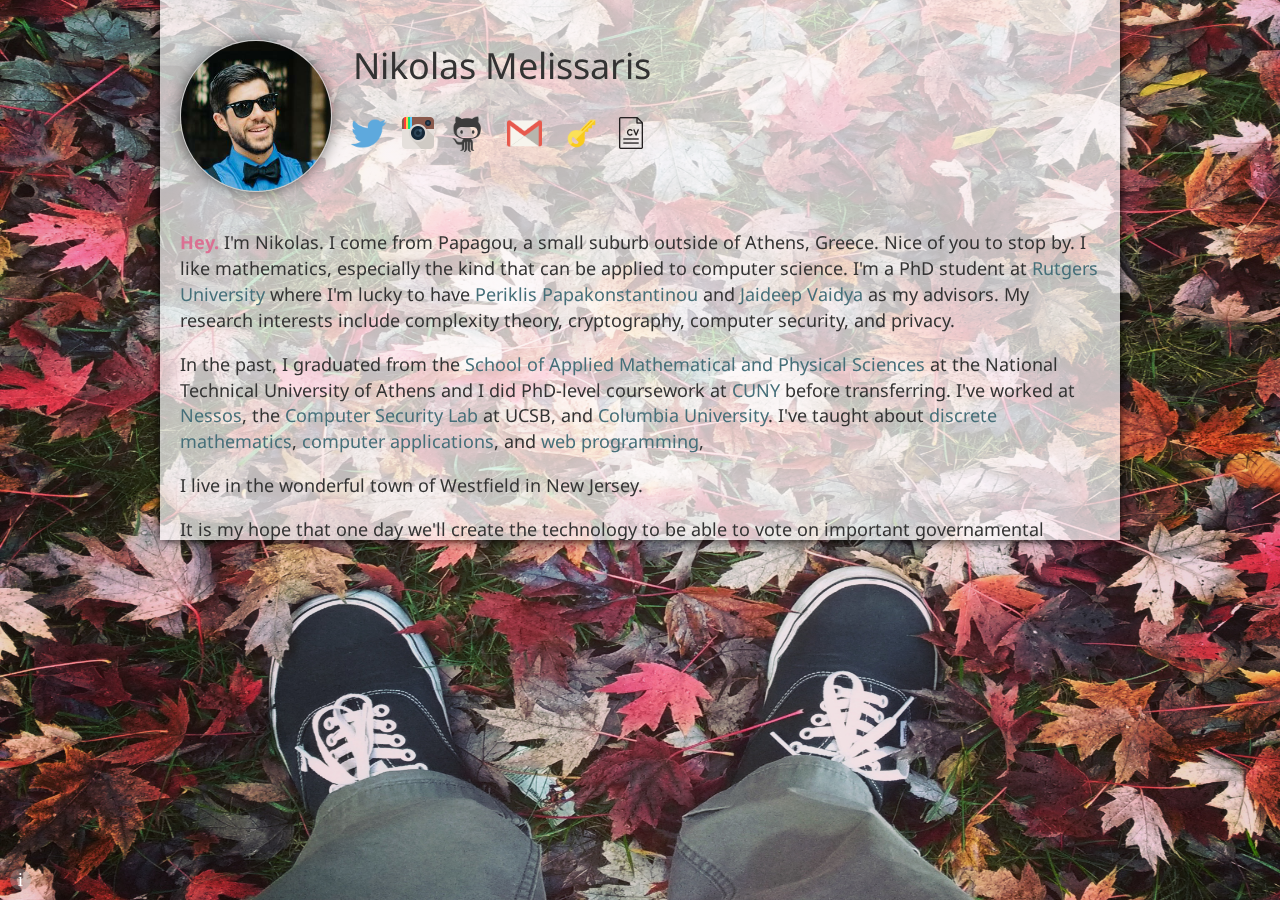
<file: kelsey/index.html>
<!DOCTYPE html>
	<html>
		<head>
			<!-- Global site tag (gtag.js) - Google Analytics -->
<script async src="https://www.googletagmanager.com/gtag/js?id=UA-114828137-1"></script>
<script>
  window.dataLayer = window.dataLayer || [];
  function gtag(){dataLayer.push(arguments);}
  gtag('js', new Date());

  gtag('config', 'UA-114828137-1');
</script>

			<meta charset='utf-8' />
			<title>kelsey</title>
			<!-- link to main stylesheet -->
			<link rel="stylesheet" type="text/css" href="/css/style.css">
			<link rel='stylesheet' href='css/mobile.css' />
			<link href='https://fonts.googleapis.com/css?family=Droid+Sans'
              rel='stylesheet' />
			<link rel='icon' type='image/png' href='/images/sketchstar.png' />
        <meta name='viewport' content='width=device-width, initial-scale=1.0' />
		</head>
		<body>
			<img class='background' src='/images/leaves.jpg' alt='A bunch of leaves and my awesome shoes.' />

        <div class='credits-info'>
            <span>i</span>

            <div id='credits'>
                This site was made with ❤️
                in West Orange, NJ.<br/>

		    Icons by <a href='http://www.177designs.com'>Pawel Kadysz</a>, 
			    <a href='https://dakirby309.deviantart.com/'>Dakirby309</a>,
                <a href='https://www.iconfinder.com/zlaten'>Webalys</a>,
                <a href='https://www.iconfinder.com/iconbaandar'>IconBaandar Team</a>,
		    <a href='https://www.iconfinder.com/Picons'>Picons.me</a>.<br/>

                Photos by yours truly.<br/>
		    
		    Many thanks to my buddy <a href='https://dionyziz.com/'>Dionysis</a> for letting me use his beautiful layout.
            </div>
        </div>

        <section><div>
            <div class='card'>
                <img src='/images/bowface.png' alt='My face' class='avatar' />

                <h1>Nikolas Melissaris</h1>

                <ul>
                    <li><a href='https://twitter.com/nikolas_mel'><img
                    src='/images/twitter.png'
                    alt='Blue Twitter bird' 
		 	class='zoom' /></a></li>
		    <li><a href='https://instagram.com/xasteri'><img
                    src='/images/instagram.png'
                    alt='insta' /></a></li>
                    <li><a href='https://github.com/nikolasmelissaris'><img
                    src='/images/github.png'
                    alt='GitHub octocat' 
		    	class='zoom' /></a></li>
                    <li><a href='mailto:nikolasm@gmail.com'><img
                    src='/images/gmail.png'
                    alt='Red Gmail envelope'
                    	class='zoom' /></a></li>
                    <li><a href='https://nikolasmelissaris.github.io/gpg'><img
                    src='/images/key.png'
                    alt='Golden key'
			class='zoom' /></a></li>
		    <li><a href='https://nikolasmelissaris.github.io/cv/Melissaris_CV.pdf'><img
                    src='/images/cv.png'
                    alt='CV image' /></a></li>
		    <!-- <li><a href='https://nikolasmelissaris.github.io/blog'><img
                    src='/images/pencil.png'
                    alt='blog' /></a></li> -->	
                </ul>
            </div>

            <p><strong>Hey.</strong> I'm Nikolas. I come from Papagou, a small suburb outside of Athens, Greece. 
		    Nice of you to stop by. 
		    I like mathematics, especially the kind that can be applied to computer science. 
		    I'm a PhD student at <a href='https://www.rutgers.edu/'>Rutgers University</a> where I'm lucky to have 
		    <a href='http://papakons.business.rutgers.edu/'>Periklis Papakonstantinou</a> 
		    and <a href='http://cimic.rutgers.edu/~jsvaidya/'>Jaideep Vaidya</a> as my advisors. 
		    My research interests include complexity theory, cryptography, computer security, and privacy.
            </p>

            <p>In the past, I graduated from the <a href='http://semfe.ntua.gr/'>School of Applied Mathematical and Physical Sciences</a>
		     at the National Technical University of Athens and I did PhD-level coursework at
               <a href='https://www.gc.cuny.edu/Page-Elements/Academics-Research-Centers-Initiatives/Doctoral-Programs/Computer-Science'>CUNY</a>
		    before transferring. 
		 I've worked at
		<a href='http://www.nessos.gr/'>Nessos</a>, 
               the <a href='https://seclab.cs.ucsb.edu/'>Computer Security Lab</a> at UCSB, and
               <a href='https://sps.columbia.edu/highschool/summer-immersion/new-york-city-3-week/courses/introduction-programming-in-c'>Columbia University</a>. 
		I've taught
               about
               <a href='http://www.sci.brooklyn.cuny.edu/~nikolas/MAT2440/MAT2440_Fall16.html'>discrete mathematics</a>,
               <a href='http://www.sci.brooklyn.cuny.edu/~nikolas/CISC1050/CISC1050_Fall16.html'>computer applications</a>, and
               <a href='http://www.sci.brooklyn.cuny.edu/~nikolas/CSC101/CSC101_Fall16.html'>web programming</a>,
            </p>

            <p>I live in the wonderful town of Westfield in New Jersey.</p>

            <p>It is my hope that one day we'll create the technology to be able to vote on important governamental decisions 
		    from the comfort of our home, bringing society one step closer to true, direct democracy.
		    I dislike illogical discussions that lead nowhere, and reasoning based on faith, not evidence.</p>

            <p>I try to be an adequate basketball player 🏀, punk rock listener 🤘, 
		    and stay away from skateboard related injuries ☠️.</p>
            </div></section>
    </body>
</html>
</file>
<file: css/style.css>
body {
    margin: 0;
    font-family: 'Droid Sans', sans-serif;
    font-size: 18px;
    line-height: 1.44;
}
ul {
    margin: 15px 0 15px 160px;
    padding: 0;
    list-style: none;
}
ul li img {
    float: left;
    padding: 10px 5px;
}
ul li img {
    height: 32px;
    position: relative;
}
ul li a {
    position: relative;
    top: 0;
    transition: top 0.2s;
}
ul li a:hover {
    top: -5px;
}
ul li a:hover img {
    padding-bottom: 15px;
}
ul li img.zoom {
    top: -7px;
    height: 47px;
    padding: 10px 5px;
}

ul li img.zoom:hover {
    transform: scale(1.1);
    transition: transform 0.5s;
}

a, a:link, a:visited, a:hover {
    color: #456F79;
    text-decoration: none;
}
a:hover {
    text-decoration: underline;
}
h1 {
    font-weight: normal;
    margin: 0 0 0 160px;
    padding: 0 13px;
}
img.background {
    position: fixed;
    top: 0;
    left: 0;
    height: 100%;
    width: 100%;
}
section {
    position: fixed;
    left: 12.5%;
    top: 0;
    width: 75%;
    height: 60%;
    overflow: auto;
    background: linear-gradient(to right, rgba(255,255,255,0.70), rgba(255,255,255,0.70), rgba(255,255,255,0.70));
    box-shadow: 0 0 10px 0px black;
}
section div {
    padding: 20px;
    color: #333;
    font-weight: 400;
}
.avatar {
    width: 150px;
    height: 150px;
    border-radius: 200px;
    float: left;
    border: 1px solid #ccc;
    box-shadow: 0 0 20px -5px black;
}
.card {
    overflow: auto;
    left: -20px;
    position: relative;
}
strong {
    color: #DB7093;
}
.credits-info {
    position: fixed;
    bottom: 0;
    left: 0;
    margin: 10px;
    padding: 5px;
    width: 11px;
    height: 11px;
    color: white;
    z-index: 1;
    font-family: "Times New Roman", serif;
    border-radius: 100px;
    background-color: rgba(150, 150, 150, 0.4);
    cursor: default;
    transition: background-color 1s;
}
.credits-info span {
    position: relative;
    top: -6px;
    left: 3px;
}
.credits-info:hover {
    width: 500px;
    height: auto;
    border-radius: 3px;
    font-family: inherit;
    color: white;
    padding: 10px;
    background-color: rgba(100, 100, 100, 0.8);
    font-size: 80%;
}
.credits-info:hover span {
    display: none;
}
</file>
<file: kelsey/css/mobile.css>
@media (max-width: 900px) {
    img.background {
        display: none;
    }
    section {
        position: static;
        width: 100%;
        height: auto;
    }
    .credits-info {
        display: none;
    }
}
</file>
